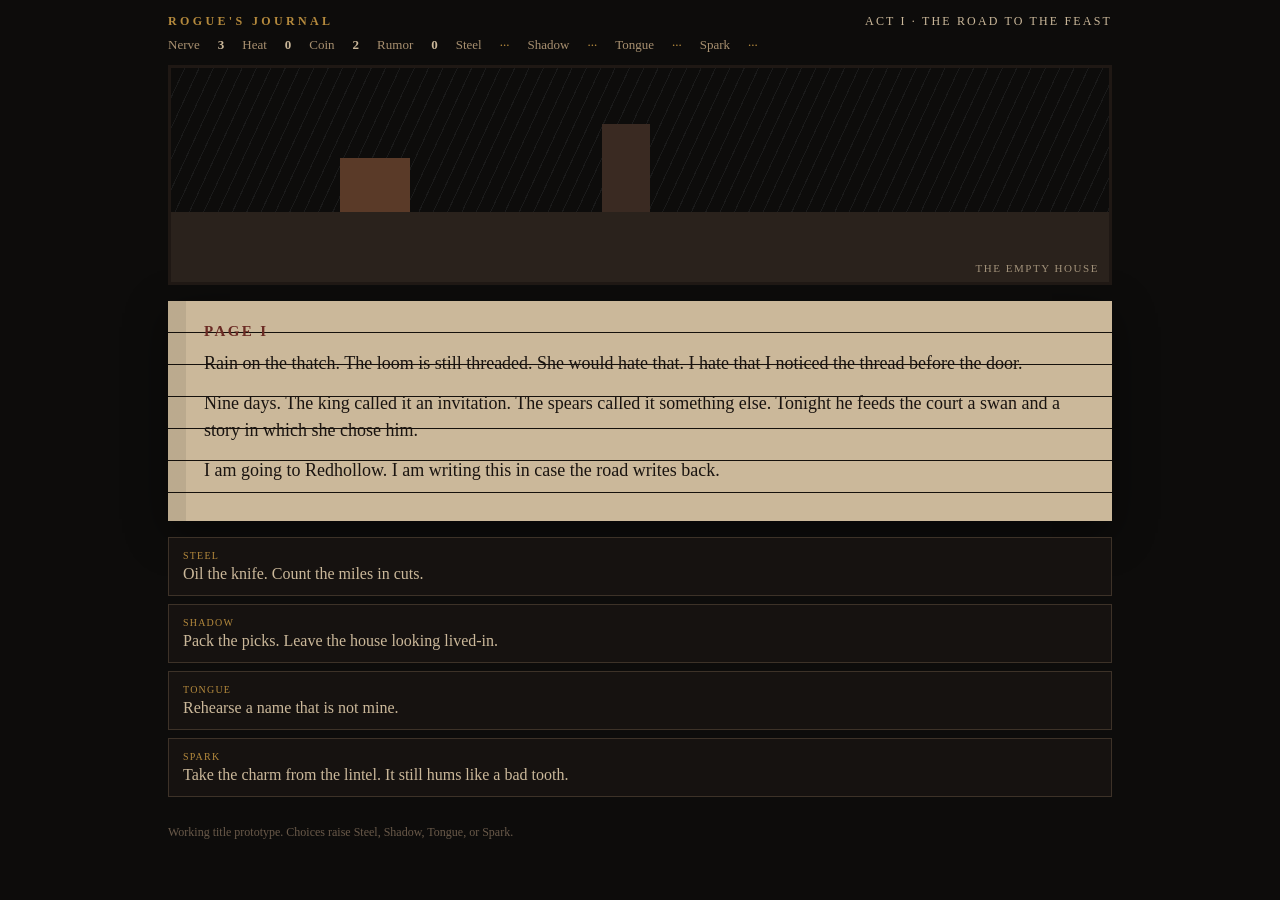
<file: prototype/index.html>
<!DOCTYPE html>
<html lang="en">
<head>
  <meta charset="UTF-8" />
  <meta name="viewport" content="width=device-width, initial-scale=1" />
  <title>Rogue's Journal — Act I</title>
  <style>
    :root { --ink:#1a1410; --ink-soft:#3a2f28; --page:#cbb89a; --page-dark:#a89070; --blood:#6b2b24; --gold:#b58a3d; --night:#0d0c0b; --torch:#d4893a; }
    * { box-sizing: border-box; }
    html, body { margin:0; height:100%; background:var(--night); color:var(--ink); font-family: Palatino, "Book Antiqua", Georgia, serif; }
    #app { max-width:980px; margin:0 auto; min-height:100%; }
    header { display:flex; justify-content:space-between; padding:14px 18px 8px; color:var(--page); letter-spacing:.18em; font-size:12px; text-transform:uppercase; }
    header strong { color:var(--gold); letter-spacing:.28em; }
    .hud { display:flex; flex-wrap:wrap; gap:10px 18px; padding:0 18px 12px; color:var(--page-dark); font-size:13px; }
    .hud b { color:var(--page); }
    .pip { color:var(--gold); }
    .scene { margin:0 18px; height:220px; border:3px solid #1f1814; position:relative; overflow:hidden; }
    .scene .sky,.scene .ground,.scene .prop { position:absolute; }
    .label { position:absolute; right:10px; bottom:8px; color:var(--page); font-size:11px; letter-spacing:.14em; text-transform:uppercase; opacity:.75; }
    .journal { margin:16px 18px 8px; background: linear-gradient(90deg, rgba(0,0,0,.08) 0 18px, transparent 18px), repeating-linear-gradient(to bottom, var(--page) 0 31px, rgba(80,50,20,.12) 31px 32px); padding:22px 28px 22px 36px; min-height:220px; box-shadow:0 12px 40px rgba(0,0,0,.45); }
    .journal h1 { font-size:15px; letter-spacing:.16em; text-transform:uppercase; margin:0 0 10px; color:var(--blood); }
    .journal p { margin:0 0 .8em; line-height:1.45; font-size:18px; }
    .choices { padding:8px 18px 28px; display:flex; flex-direction:column; gap:8px; }
    button.choice { text-align:left; background:#161210; color:var(--page); border:1px solid #3d3228; padding:12px 14px; font-family:inherit; font-size:16px; cursor:pointer; }
    button.choice:hover { border-color:var(--gold); }
    button.choice small { display:block; color:var(--gold); letter-spacing:.12em; text-transform:uppercase; font-size:10px; margin-bottom:4px; }
    .meta { padding:0 18px 20px; color:#6a5a4a; font-size:12px; }
    .s-house { background:linear-gradient(#14110f,#0b0a09); }
    .s-house .ground { bottom:0;left:0;right:0;height:70px;background:#2a221c; }
    .s-house .prop.door { left:46%;bottom:70px;width:48px;height:88px;background:#3a2a22; }
    .s-house .prop.loom { left:18%;bottom:70px;width:70px;height:54px;background:#5a3a28; }
    .s-house .prop.rain { inset:0; background:repeating-linear-gradient(115deg, transparent 0 12px, rgba(180,190,200,.08) 12px 13px); }
    .s-road { background:#12161a; }
    .s-road .ground { bottom:0;height:90px;left:0;right:0;background:#3a342c; }
    .s-road .prop.tree { left:8%;bottom:80px;width:28px;height:110px;background:#1a1c18; }
    .s-road .prop.gallows { right:18%;bottom:90px;width:80px;height:90px;background:#2a241c; }
    .s-toll { background:#15120f; }
    .s-toll .ground { bottom:0;height:80px;left:0;right:0;background:#2c241c; }
    .s-toll .prop.booth { left:30%;bottom:80px;width:160px;height:100px;background:#4a3428; }
    .s-toll .prop.torch { left:22%;bottom:80px;width:8px;height:70px;background:#2a2018; box-shadow:0 -10px 24px var(--torch); }
    .s-inn { background:#1a100c; }
    .s-inn .ground { bottom:0;height:60px;left:0;right:0;background:#3a2418; }
    .s-inn .prop.bar { left:10%;right:10%;bottom:60px;height:50px;background:#5a3824; }
    .s-inn .prop.fire { left:72%;bottom:110px;width:40px;height:50px;background:var(--torch); box-shadow:0 0 40px var(--torch); }
    .s-wall { background:#0c1014; }
    .s-wall .prop.wall { left:0;right:0;bottom:40px;height:130px;background:#2a3036; }
    .s-wall .prop.gate { left:42%;bottom:40px;width:70px;height:100px;background:#1a1612; }
    .s-end { background:#140c0a; }
    .s-end .prop.hall { inset:20px 40px 30px; background:#3a2018; }
  </style>
</head>
<body>
  <div id="app">
    <header><div><strong>Rogue's Journal</strong></div><div>Act I · The Road to the Feast</div></header>
    <div class="hud" id="hud"></div>
    <div class="scene" id="scene"></div>
    <article class="journal" id="page"></article>
    <div class="choices" id="choices"></div>
    <div class="meta">Working title prototype. Choices raise Steel, Shadow, Tongue, or Spark.</div>
  </div>
  <script>
    const state = { steel:0,shadow:0,tongue:0,spark:0,nerve:3,heat:0,coin:2,rumor:0,flags:{} };
    const scenes = {
      house:`<div class="s-house"><div class="prop rain"></div><div class="prop loom"></div><div class="prop door"></div><div class="ground"></div></div>`,
      road:`<div class="s-road"><div class="prop tree"></div><div class="prop gallows"></div><div class="ground"></div></div>`,
      toll:`<div class="s-toll"><div class="prop torch"></div><div class="prop booth"></div><div class="ground"></div></div>`,
      inn:`<div class="s-inn"><div class="prop fire"></div><div class="prop bar"></div><div class="ground"></div></div>`,
      wall:`<div class="s-wall"><div class="prop wall"></div><div class="prop gate"></div></div>`,
      end:`<div class="s-end"><div class="prop hall"></div></div>`
    };
    const nodes = {
      start:{scene:"house",label:"The empty house",title:"Page I",body:[
        "Rain on the thatch. The loom is still threaded. She would hate that. I hate that I noticed the thread before the door.",
        "Nine days. The king called it an invitation. The spears called it something else. Tonight he feeds the court a swan and a story in which she chose him.",
        "I am going to Redhollow. I am writing this in case the road writes back."
      ],choices:[
        {t:"Steel",l:"Oil the knife. Count the miles in cuts.",go:"road",add:{steel:1}},
        {t:"Shadow",l:"Pack the picks. Leave the house looking lived-in.",go:"road",add:{shadow:1}},
        {t:"Tongue",l:"Rehearse a name that is not mine.",go:"road",add:{tongue:1}},
        {t:"Spark",l:"Take the charm from the lintel. It still hums like a bad tooth.",go:"road",add:{spark:1}}
      ]},
      road:{scene:"road",label:"The Harth road",title:"Page II",body:[
        "Mud to the ankles. A sign that used to say WELCOME hangs by one nail, like it thought better of it.",
        "Somewhere ahead: Hob's toll. Beyond that, an inn named after the king. Beyond that, stone the color of old blood."
      ],choices:[{t:"Keep walking",l:"The feast will not wait on my feelings.",go:"toll"}]},
      toll:{scene:"toll",label:"Hob's toll",title:"Page III",body:[
        "Hob smiles with the left side of his face. The right side has heard too many stories.",
        "Road tax, he says. Feast night. Double, unless you're expected.",
        "I am expected. Just not at the door."
      ],choices:[
        {t:"Steel",l:"Show him the knife. Not the point. The fact of it.",go:"toll_steel",add:{steel:1,heat:1}},
        {t:"Shadow",l:"Pay with the left hand. Lift the gate-key with the right.",go:"toll_shadow",add:{shadow:1}},
        {t:"Tongue",l:"Claim I am the baron's cousin.",go:"toll_tongue",add:{tongue:1}},
        {t:"Spark",l:"A sneeze-charm. The key will find the ditch.",go:"toll_spark",add:{spark:1}},
        {t:"Coin",l:"Pay the man. Keep moving.",go:"inn",add:{coin:-1},needCoin:true}
      ]},
      toll_steel:{scene:"toll",label:"Hob's toll",title:"Page III · continued",body:["Hob looks at the knife. Pass, he says. If anyone asks, you were a priest. He will tell the next soldier the truth."],flags:{hobScar:true},choices:[{t:"Onward",l:"The inn lights are a lie, but they are dry.",go:"inn"}]},
      toll_shadow:{scene:"toll",label:"Hob's toll",title:"Page III · continued",body:["The key is iron and greasy and now mine. I will need this at a smaller door than he thinks."],flags:{gateKey:true},choices:[{t:"Onward",l:"Pocket the key. Do not whistle.",go:"inn"}]},
      toll_tongue:{scene:"toll",label:"Hob's toll",title:"Page III · continued",body:["I become Cousin Ralf of the eastern orchards. Hob has never met Ralf. That is why it works."],flags:{cousinRalf:true},choices:[{t:"Onward",l:"Walk like a man with orchards.",go:"inn"}]},
      toll_spark:{scene:"toll",label:"Hob's toll",title:"Page III · continued",body:["Hob sneezes the key into the puddle. Something in the ditch-water listens a little longer than it should."],flags:{gateKey:true,listened:true},choices:[{t:"Onward",l:"Wipe the key. Do not thank the ditch.",go:"inn"}]},
      inn:{scene:"inn",label:"The Generous Cup",title:"Page IV",body:[
        "They named the inn after him. The ale tastes like a policy.",
        "A lute cannot stay in tune whenever someone says His Generous Majesty."
      ],choices:[
        {t:"Steel",l:"Sit with the caravan guards.",go:"inn_steel",add:{steel:1}},
        {t:"Shadow",l:"Take a cloak from the pegs.",go:"inn_shadow",add:{shadow:1}},
        {t:"Tongue",l:"Buy a round. Harvest what mouths spill.",go:"inn_tongue",add:{tongue:1,coin:-1,rumor:1}},
        {t:"Spark",l:"Ask the fire who is expected.",go:"inn_spark",add:{spark:1}}
      ]},
      inn_steel:{scene:"inn",label:"The Generous Cup",title:"Page IV · continued",body:["One guard sells me the hour the kitchen door is unlatched."],flags:{kitchenHour:true},choices:[{t:"Leave",l:"Night is cheaper outside.",go:"wall"}]},
      inn_shadow:{scene:"inn",label:"The Generous Cup",title:"Page IV · continued",body:["In the cloak lining: a bent invitation seal, black wax, the king's cheap sun."],flags:{fakeSeal:true},choices:[{t:"Leave",l:"The pegs will not miss what they did not own.",go:"wall"}]},
      inn_tongue:{scene:"inn",label:"The Generous Cup",title:"Page IV · continued",body:["The woman sits in the east gallery during the first course. Sister Pell brings her water."],flags:{eastGallery:true},choices:[{t:"Leave",l:"Do not toast.",go:"wall"}]},
      inn_spark:{scene:"inn",label:"The Generous Cup",title:"Page IV · continued",body:["Fire says Pell keeps a key on a string because she does not trust doors that belong to kings."],flags:{pellKey:true,listened:true},choices:[{t:"Leave",l:"Do not ask the fire a second question.",go:"wall"}]},
      wall:{scene:"wall",label:"Redhollow outer wall",title:"Page V",body:[
        "Stone the color of old blood after rain. The feast is a noise on the other side of the wall.",
        "This is as far as tonight's pages go. The next book starts inside."
      ],choices:[
        {t:"Steel",l:"The kitchen hour, or a bad idea with a knife.",go:"end"},
        {t:"Shadow",l:"The small door. Key or no key.",go:"end"},
        {t:"Tongue",l:"Walk to the gate as Cousin Ralf.",go:"end"},
        {t:"Spark",l:"Ask the moat to look away.",go:"end"}
      ]},
      end:{scene:"end",label:"End of Act I",title:"The page turns",body:[],choices:[{t:"Again",l:"Write it differently.",go:"start",reset:true}]}
    };
    function apply(add={}){ for (const [k,v] of Object.entries(add)) state[k]=(state[k]||0)+v; state.coin=Math.max(0,state.coin); }
    function summary(){
      const f=state.flags, bits=[];
      if(f.gateKey) bits.push("You carry Hob's gate-key.");
      if(f.cousinRalf) bits.push("You are still, on paper, Cousin Ralf.");
      if(f.hobScar) bits.push("Hob will talk. Heat is a second shadow.");
      if(f.kitchenHour) bits.push("You know when the kitchen unlatches.");
      if(f.fakeSeal) bits.push("A bent black-wax seal sits in your cloak.");
      if(f.eastGallery) bits.push("Mara is in the east gallery for the first course.");
      if(f.pellKey) bits.push("Pell's key is a story you can walk toward.");
      if(f.listened) bits.push("Something listened when you used the old words.");
      if(!bits.length) bits.push("You arrived with empty hands and a full grudge.");
      const lead=Object.entries({Steel:state.steel,Shadow:state.shadow,Tongue:state.tongue,Spark:state.spark}).sort((a,b)=>b[1]-a[1])[0];
      bits.push("The road wrote you down as "+lead[0]+".");
      bits.push("Act II is the kitchens, the chapel, the gallery — then the hall. Mara is already counting exits.");
      return bits;
    }
    function renderHud(){
      const pip=n=>"\u2726".repeat(n)+"\u00b7".repeat(Math.max(0,3-n));
      document.getElementById("hud").innerHTML = `Nerve <b>${state.nerve}</b> Heat <b>${state.heat}</b> Coin <b>${state.coin}</b> Rumor <b>${state.rumor}</b> Steel <span class="pip">${pip(state.steel)}</span> Shadow <span class="pip">${pip(state.shadow)}</span> Tongue <span class="pip">${pip(state.tongue)}</span> Spark <span class="pip">${pip(state.spark)}</span>`;
    }
    function go(id){
      const node=nodes[id];
      document.getElementById("scene").innerHTML=scenes[node.scene]+`<div class="label">${node.label}</div>`;
      const body=id==="end"?summary():node.body;
      document.getElementById("page").innerHTML=`<h1>${node.title}</h1>`+body.map(p=>`<p>${p}</p>`).join("");
      const box=document.getElementById("choices"); box.innerHTML="";
      node.choices.forEach(c=>{
        if(c.needCoin && state.coin<1) return;
        const b=document.createElement("button"); b.className="choice";
        b.innerHTML=`<small>${c.t}</small>${c.l}`;
        b.onclick=()=>{
          if(c.reset) Object.assign(state,{steel:0,shadow:0,tongue:0,spark:0,nerve:3,heat:0,coin:2,rumor:0,flags:{}});
          apply(c.add); if(node.flags) Object.assign(state.flags,node.flags); go(c.go);
        };
        box.appendChild(b);
      });
      renderHud();
    }
    go("start");
  </script>
</body>
</html>
</file>
